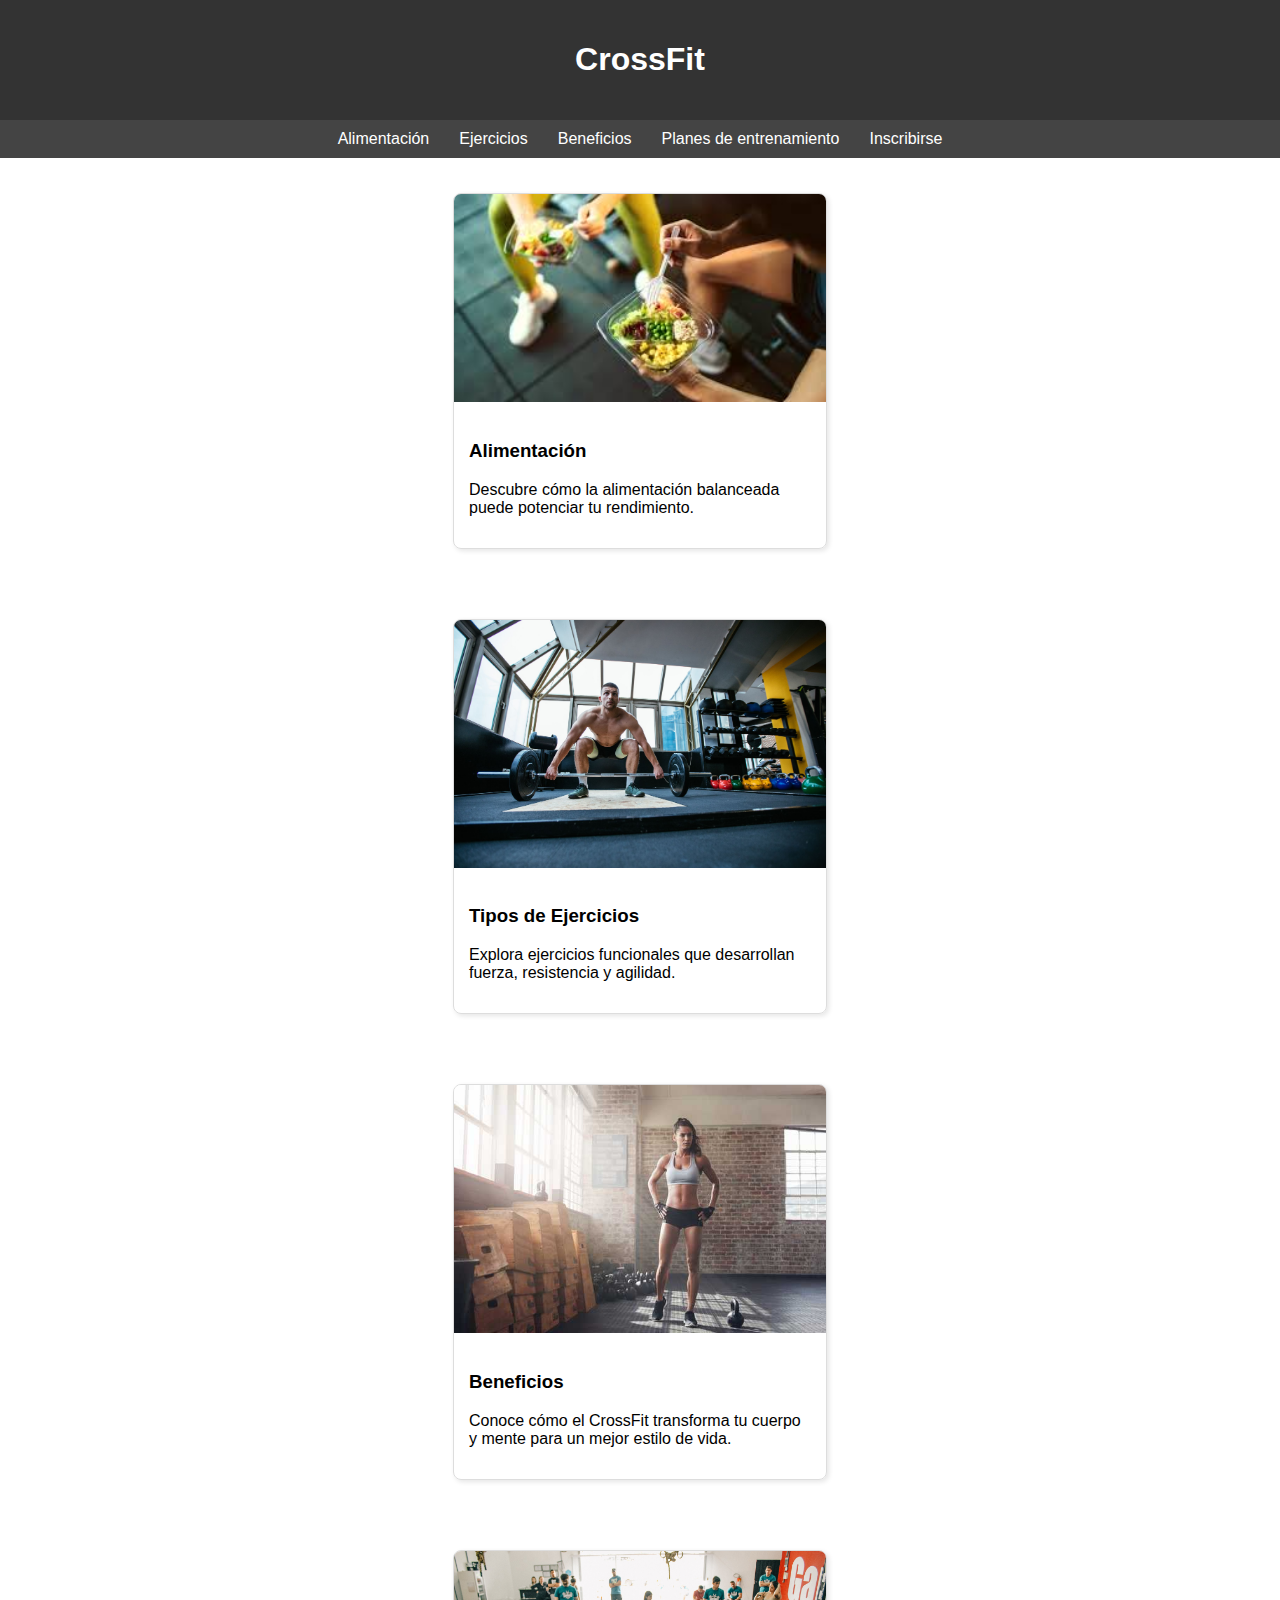
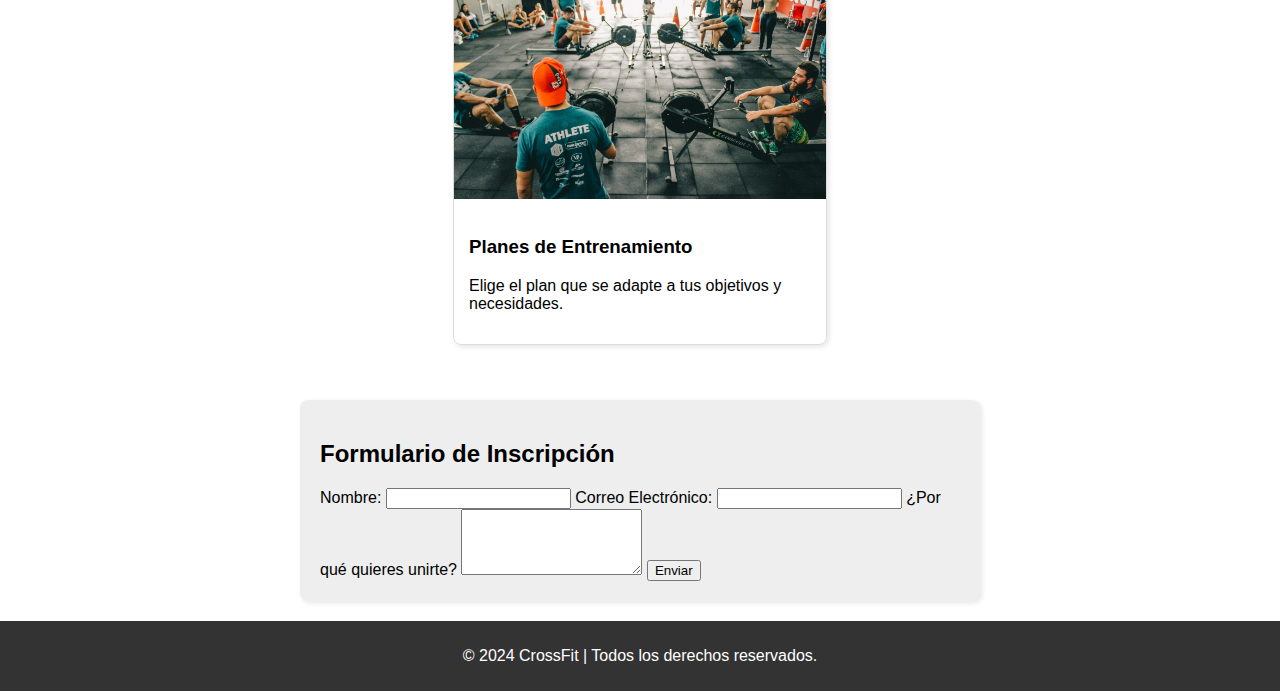
<file: index.html>
<!DOCTYPE html>
<html lang="en">
<head>
  <meta charset="UTF-8">
  <meta name="viewport" content="width=device-width, initial-scale=1.0">
  <title>CrossFit</title>
  <Link rel="stylesheet" href="./css/style.css".>
</head>
<body>
  <header>
    <h1>CrossFit</h1>
  </header>

  <nav>
    <a href="./index2.html">Alimentación</a>
    <a href="./index3.html">Ejercicios</a>
    <a href="#benefits">Beneficios</a>
    <a href="#plans">Planes de entrenamiento</a>
    <a href="#signup">Inscribirse</a>
  </nav>

  <main class="container-list">
    <section id="nutrition" class="container">
      <div class="card">
        <img src="./css/alimentacion.jpg" alt="Comida saludable">
        <div class="card-content">
          <h3>Alimentación</h3>
          <p>Descubre cómo la alimentación <span>balanceada</span> puede potenciar tu rendimiento.</p>
        </div>
      </div>
    </section>

    <section id="exercises" class="container">
      <div class="card">
        <img src="./css/tipo de ej.jpg" alt="Ejercicios CrossFit">
        <div class="card-content">
          <h3>Tipos de Ejercicios</h3>
          <p>Explora ejercicios funcionales que desarrollan fuerza, resistencia y agilidad.</p>
        </div>
      </div>
    </section>

    <section id="benefits" class="container">
      <div class="card">
        <img src="./css/beneficios.jpg" alt="Beneficios del CrossFit">
        <div class="card-content">
          <h3>Beneficios</h3>
          <p>Conoce cómo el CrossFit transforma tu cuerpo y mente para un mejor estilo de vida.</p>
        </div>
      </div>
    </section>

    <section id="plans" class="container">
      <div class="card">
        <img src="./css/planes.jpeg" alt="Planes de entrenamiento">
        <div class="card-content">
          <h3>Planes de Entrenamiento</h3>
          <p>Elige el plan que se adapte a tus objetivos y necesidades.</p>
        </div>
      </div>
    </section>

    <section id="signup">
      <form>
        <h2>Formulario de Inscripción</h2>
        <label for="name">Nombre:</label>
        <input type="text" id="name" name="name" required>
        
        <label for="email">Correo Electrónico:</label>
        <input type="email" id="email" name="email" required>
        
        <label for="message">¿Por qué quieres unirte?</label>
        <textarea id="message" name="message" rows="4"></textarea>
        
        <button type="submit">Enviar</button>
      </form>
    </section>
  </main>

  <footer>
    <p>© 2024 CrossFit | Todos los derechos reservados.</p>
  </footer>
</body>
</html>
</file>
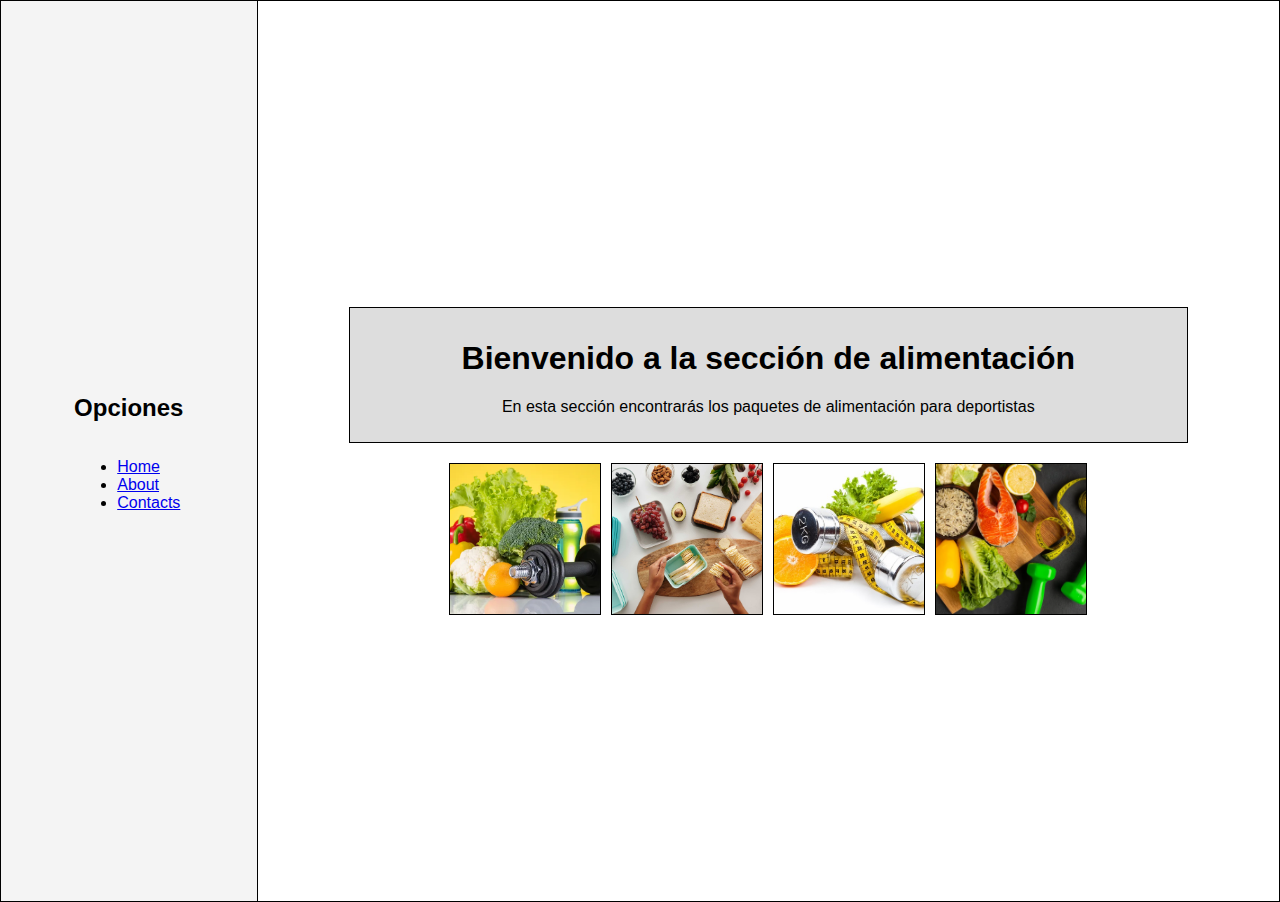
<file: index2.html>
<!DOCTYPE html>
<html lang="en">
<head>
    <meta charset="UTF-8">
    <meta name="viewport" content="width=device-width, initial-scale=1.0">
    <title>Flexbox Ejemplo</title>
    <style>
        body {
            margin: 0;
            font-family: Arial, sans-serif;
        }

        .container {
            display: flex;
            flex-direction: row;
            height: 100vh;
            border: 1px solid black;
        }

        .sidebar {
            width: 20%;
            background-color: #f4f4f4;
            border-right: 1px solid black;
            display: flex;
            flex-direction: column;
            justify-content: center;
            align-items: center;
        }

        .content {
            flex: 1;
            display: flex;
            flex-direction: column;
            justify-content: center;
            align-items: center;
        }

        .images {
            display: flex;
            flex-wrap: wrap;
            gap: 10px;
            justify-content: center;
            align-items: center;
        }

        .images img {
            width: 150px;
            height: 150px;
            object-fit: cover;
            border: 1px solid black;
        }

        .article {
            margin: 20px;
            padding: 10px;
            background-color: #ddd;
            border: 1px solid black;
            width: 80%;
            text-align: center;
        }
    </style>
</head>
<body>
    <div class="container">
        <!-- Sidebar -->
        <div class="sidebar">
            <h2>Opciones</h2>
            <ul>
                <li><a href="./index.html">Home</a></li>
                <li><a href="#">About</a></li>
                <li><a href="#">Contacts</a></li>
            </ul>
        </div>

        <!-- Main Content -->
        <div class="content">
            <div class="article">
                <h1>Bienvenido a la sección de alimentación</h1>
                <p>En esta sección encontrarás los paquetes de alimentación para deportistas</p>
            </div>
            <div class="images">
                <img src="./css/comid.webp" alt="Placeholder Image 1">
                <img src="./css/Dieta.jpg" alt="Placeholder Image 2">
                <img src="./css/imagen cr1.jpg" alt="Placeholder Image 3">
                <img src="./css/Lequilibre.webp" alt="Placeholder Image 4">
            </div>
        </div>
    </div>
</body>
</html>
</file>
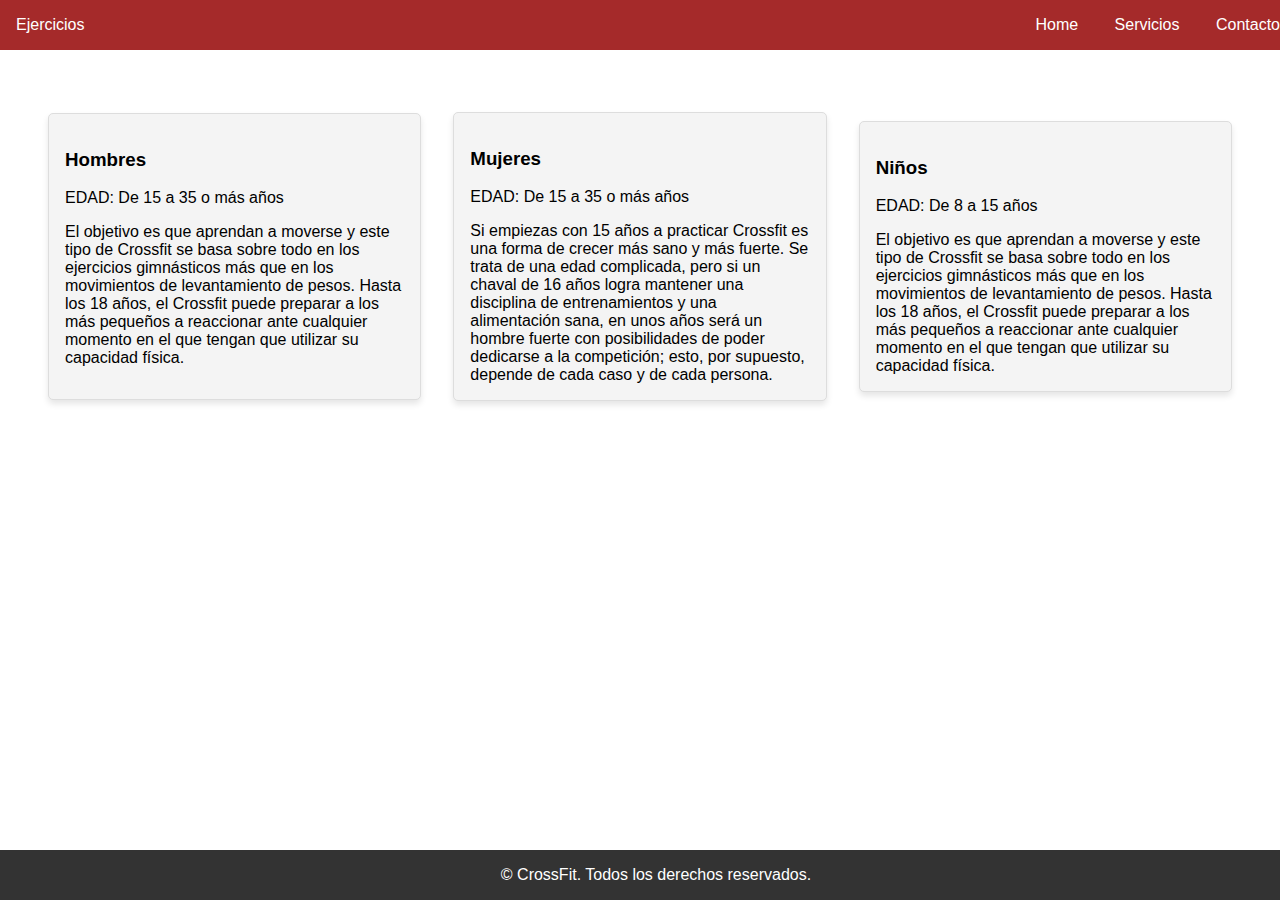
<file: index3.html>
<!DOCTYPE html>
<html lang="en">
<head>
    <meta charset="UTF-8">
    <meta name="viewport" content="width=device-width, initial-scale=1.0">
    <title>Ejemplo de Página</title>
    <Link rel="stylesheet" href="./css/styleindex3.css".>
</head>
<body>
    <!-- Navbar -->
    <div class="navbar">
        <div class="logo">Ejercicios</div>
        <nav>  
            <a href="./index.html">Home</a>
            <a href="#">Servicios</a>
            <a href="#">Contacto</a>
        </nav> 
    </div>

    <!-- Main Content -->
    <div class="main">
        <div class="card"><h3>Hombres</h3><p>EDAD: De 15 a 35 o más años</p><p>El objetivo es que aprendan a moverse y este tipo de Crossfit se basa sobre todo en los ejercicios gimnásticos más que en los movimientos de levantamiento de pesos. Hasta los 18 años, el Crossfit puede preparar a los más pequeños a reaccionar ante cualquier momento en el que tengan que utilizar su capacidad física.</p></div>
        <div class="card"><h3>Mujeres</h3><p>EDAD: De 15 a 35 o más años</p>Si empiezas con 15 años a practicar Crossfit es una forma de crecer más sano y más fuerte. Se trata de una edad complicada, pero si un chaval de 16 años logra mantener una disciplina de entrenamientos y una alimentación sana, en unos años será un hombre fuerte con posibilidades de poder dedicarse a la competición; esto, por supuesto, depende de cada caso y de cada persona.</div>
        <div class="card"><h3>Niños</h3><p>EDAD: De 8 a 15 años</p>El objetivo es que aprendan a moverse y este tipo de Crossfit se basa sobre todo en los ejercicios gimnásticos más que en los movimientos de levantamiento de pesos. Hasta los 18 años, el Crossfit puede preparar a los más pequeños a reaccionar ante cualquier momento en el que tengan que utilizar su capacidad física.</div>
    </div>

    <!-- Footer -->
    <div class="footer">
        &copy; CrossFit. Todos los derechos reservados.
    </div>
</body>
</html>
</file>
<file: css/style.css>
/* Estilo base (ya incluido en tu código anterior) */

body {
  font-family: Arial, sans-serif;
  margin: 0;
  padding: 0;
  box-sizing: border-box;
  display: flex;
  flex-direction: column;
  min-height: 100vh;
}

header {
  background-color: #333;
  color: #fff;
  padding: 20px;
  text-align: center;
  display: flex;
  align-items: center;
  justify-content: center;
}

nav {
  background-color: #444;
  padding: 10px;
  display: flex;
  justify-content: center;
}

nav a {
  color: #fff;
  margin: 0 15px;
  text-decoration: none;
}

nav a:hover {
  color: #ffd700;
}

.container {
  flex: 1;
  display: flex;
  flex-wrap: wrap;
  gap: 20px;
  padding: 20px;
  justify-content: space-around;
}

.card {
  width: 30%;
  margin: 15px;
  border: 1px solid #ddd;
  border-radius: 8px;
  overflow: hidden;
  box-shadow: 2px 2px 5px rgba(0, 0, 0, 0.1);
  transition: transform 0.3s, background-color 0.3s;
}

.card:hover {
  transform: scale(1.05);
  background-color: #f9f9f9;
}

.card img {
  width: 100%;
  height: auto;
}

.card-content {
  padding: 15px;
}

form {
  background-color: #eee;
  padding: 20px;
  margin: 20px auto;
  width: 50%;
  border-radius: 8px;
  box-shadow: 2px 2px 5px rgba(0, 0, 0, 0.1);
}

footer {
  background-color: #333;
  color: #fff;
  text-align: center;
  padding: 10px;
  position: relative;
}

/* Media Queries para Tablets (pantallas entre 768px y 1024px) */
@media (max-width: 1024px) and (min-width: 768px) {
  .card {
      width: 45%; /* Ajustar el tamaño de las tarjetas */
  }

  form {
      width: 70%; /* Aumentar el ancho del formulario */
  }

  nav {
      flex-wrap: wrap; /* Permitir que los enlaces ocupen varias líneas si es necesario */
  }
}

/* Media Queries para Celulares (pantallas menores a 768px) */
@media (max-width: 767px) {
  .container {
      flex-direction: column; /* Las tarjetas se apilan verticalmente */
      gap: 15px;
  }

  .card {
      width: 100%; /* Las tarjetas ocupan todo el ancho */
  }

  form {
      width: 90%; /* El formulario ocupa casi todo el ancho de la pantalla */
  }

  nav {
      flex-direction: column; /* Los enlaces de navegación se apilan */
      align-items: center;
  }

  nav a {
      margin: 10px 0; /* Separar los enlaces verticalmente */
  }

  header {
      flex-wrap: wrap; /* Ajustar el contenido del encabezado */
  }
}
</file>
<file: css/styleindex3.css>
/* Estilo base (ya incluido en tu código anterior) */

body {
    margin: 0;
    font-family: Arial, sans-serif;
}

/* Navbar */
.navbar {
    display: flex;
    justify-content: space-between;
    align-items: center;
    background-color: brown;
    color: white;
    padding: 1em;
    position: fixed;
    top: 0;
    left: 0;
    width: 100%;
    z-index: 10;
}

.navbar a {
    color: white;
    text-decoration: none;
    margin: 0 1em;
}

.navbar a:hover {
    text-decoration: underline;
}

/* Main content */
.main {
    display: flex;
    justify-content: space-around;
    align-items: center;
    flex-wrap: wrap;
    margin-top: 4em; /* To avoid overlap with navbar */
    padding: 2em;
}

.card {
    background-color: #f4f4f4;
    border: 1px solid #ddd;
    border-radius: 5px;
    box-shadow: 0 4px 6px rgba(0, 0, 0, 0.1);
    padding: 1em;
    margin: 1em;
    flex: 1 1 300px;
    position: relative;
}

.card:hover {
    z-index: 5;
    transform: scale(1.05);
    transition: 0.3s;
}

/* Footer */
.footer {
    background-color: #333;
    color: white;
    text-align: center;
    padding: 1em;
    position: fixed;
    bottom: 0;
    left: 0;
    width: 100%;
}

/* Media Queries para Tablets (pantallas entre 768px y 1024px) */
@media (max-width: 1024px) and (min-width: 768px) {
    .navbar {
        flex-direction: column; /* Navbar se reorganiza verticalmente */
        text-align: center;
    }

    .main {
        padding: 1em; /* Reducir el padding para aprovechar espacio */
    }

    .card {
        flex: 1 1 45%; /* Ajustar el ancho de las tarjetas */
        margin: 1em auto;
    }
}

/* Media Queries para Celulares (pantallas menores a 768px) */
@media (max-width: 767px) {
    .navbar {
        flex-direction: column; /* Navbar se apila verticalmente */
        text-align: center;
    }

    .navbar a {
        margin: 0.5em 0; /* Separar enlaces verticalmente */
    }

    .main {
        flex-direction: column; /* El contenido se apila */
        padding: 1em;
    }

    .card {
        flex: 1 1 100%; /* Tarjetas ocupan todo el ancho */
        margin: 1em 0;
    }

    .footer {
        font-size: 0.9em; /* Reducir ligeramente el tamaño del texto del footer */
    }
}
</file>
